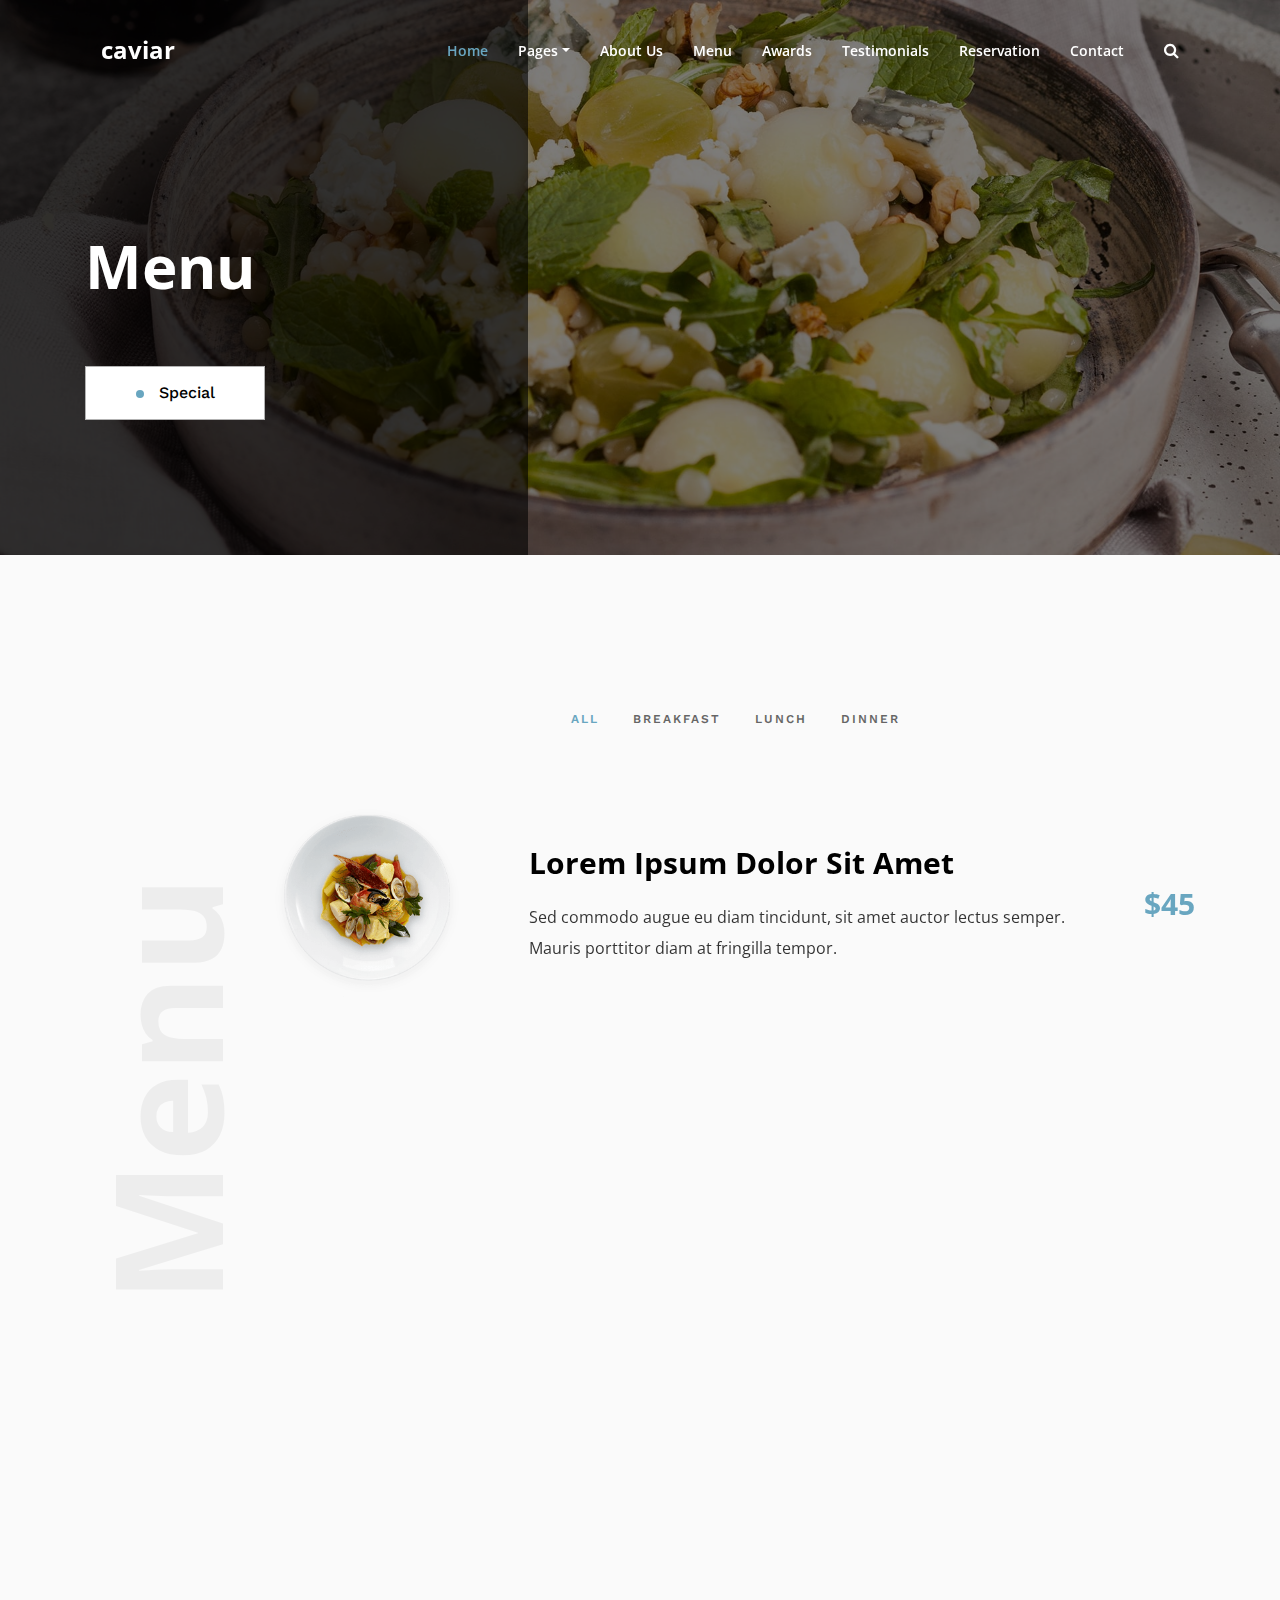
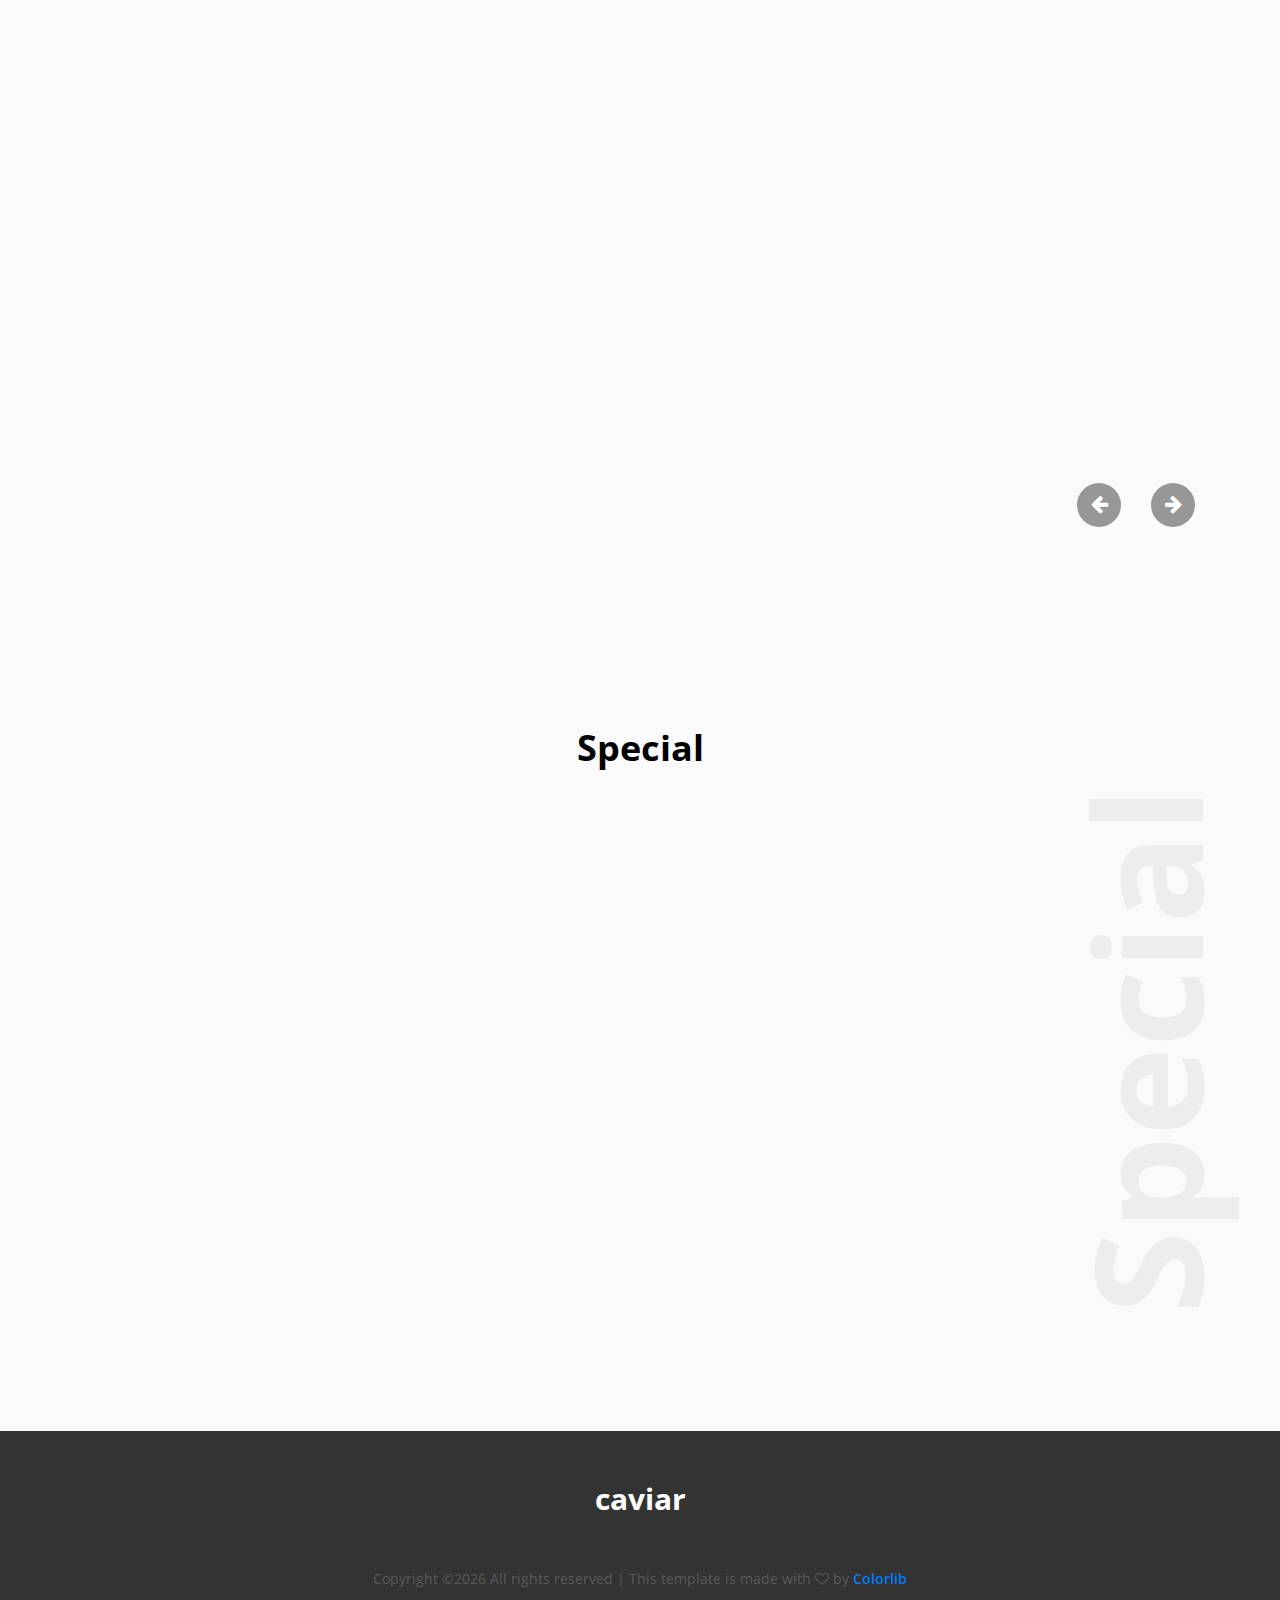
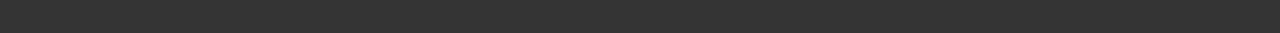
<file: menu.html>
<!DOCTYPE html>
<html lang="en">

<head>
    <meta charset="UTF-8">
    <meta name="description" content="">
    <meta http-equiv="X-UA-Compatible" content="IE=edge">
    <meta name="viewport" content="width=device-width, initial-scale=1, shrink-to-fit=no">
    <!-- The above 4 meta tags *must* come first in the head; any other head content must come *after* these tags -->

    <!-- Title -->
    <title>Caviar - Premium Restaurant Template | Menu</title>

    <!-- Favicon -->
    <link rel="icon" href="img/core-img/favicon.ico">

    <!-- Core Stylesheet -->
    <link href="style.css" rel="stylesheet">

    <!-- Responsive CSS -->
    <link href="css/responsive/responsive.css" rel="stylesheet">

</head>

<body>
    <!-- Preloader -->
    <div id="preloader">
        <div class="caviar-load"></div>
        <div class="preload-icons">
            <img class="preload-1" src="img/core-img/preload-1.png" alt="">
            <img class="preload-2" src="img/core-img/preload-2.png" alt="">
            <img class="preload-3" src="img/core-img/preload-3.png" alt="">
        </div>
    </div>

    <!-- ***** Search Form Area ***** -->
    <div class="caviar-search-form d-flex align-items-center">
        <div class="container">
            <div class="row">
                <div class="col-12">
                    <div class="search-close-btn" id="closeBtn">
                        <i class="pe-7s-close-circle" aria-hidden="true"></i>
                    </div>
                    <form action="#" method="get">
                        <input type="search" name="caviarSearch" id="search" placeholder="Search Your Favourite Dish ...">
                        <input type="submit" class="d-none" value="submit">
                    </form>
                </div>
            </div>
        </div>
    </div>

    <!-- ***** Header Area Start ***** -->
    <header class="header_area" id="header">
        <div class="container h-100">
            <div class="row h-100">
                <div class="col-12 h-100">
                    <nav class="h-100 navbar navbar-expand-lg align-items-center">
                        <a class="navbar-brand" href="index.html">caviar</a>
                        <button class="navbar-toggler" type="button" data-toggle="collapse" data-target="#caviarNav" aria-controls="caviarNav" aria-expanded="false" aria-label="Toggle navigation"><span class="fa fa-bars"></span></button>
                        <div class="collapse navbar-collapse" id="caviarNav">
                            <ul class="navbar-nav ml-auto" id="caviarMenu">
                                <li class="nav-item active">
                                    <a class="nav-link" href="#home">Home <span class="sr-only">(current)</span></a>
                                </li>
                                <li class="nav-item dropdown">
                                    <a class="nav-link dropdown-toggle" href="#" id="navbarDropdown" role="button" data-toggle="dropdown" aria-haspopup="true" aria-expanded="false">Pages</a>
                                    <div class="dropdown-menu" aria-labelledby="navbarDropdown">
                                        <a class="dropdown-item" href="index.html">Home</a>
                                        <a class="dropdown-item" href="menu.html">Menu</a>
                                        <a class="dropdown-item" href="regular-page.html">Regular Page</a>
                                        <a class="dropdown-item" href="contact.html">Contact</a>
                                    </div>
                                </li>
                                <li class="nav-item">
                                    <a class="nav-link" href="#about">About Us</a>
                                </li>
                                <li class="nav-item">
                                    <a class="nav-link" href="#menu">Menu</a>
                                </li>
                                <li class="nav-item">
                                    <a class="nav-link" href="#awards">Awards</a>
                                </li>
                                <li class="nav-item">
                                    <a class="nav-link" href="#testimonial">Testimonials</a>
                                </li>
                                <li class="nav-item">
                                    <a class="nav-link" href="#reservation">Reservation</a>
                                </li>
                                <li class="nav-item">
                                    <a class="nav-link" href="contact.html">Contact</a>
                                </li>
                            </ul>
                            <!-- Search Btn -->
                            <div class="caviar-search-btn">
                                <a id="search-btn" href="#"><i class="fa fa-search" aria-hidden="true"></i></a>
                            </div>
                        </div>
                    </nav>
                </div>
            </div>
        </div>
    </header>
    <!-- ***** Header Area End ***** -->

    <!-- ***** Breadcumb Area Start ***** -->
    <div class="breadcumb-area bg-img bg-overlay" style="background-image: url(img/bg-img/hero-2.jpg)">
        <div class="container h-100">
            <div class="row h-100 align-items-center">
                <div class="col-12">
                    <div class="breadcumb-content">
                        <h2>Menu</h2>
                        <a href="#menu" id="menubtn" class="btn caviar-btn"><span></span> Special</a>
                    </div>
                </div>
            </div>
        </div>
    </div>
    <!-- ***** Breadcumb Area End ***** -->

    <!-- ***** Menu Area Start ***** -->
    <div class="caviar-food-menu section-padding-150 clearfix">
        <div class="container">
            <div class="row">
                <div class="col-2">
                    <div class="food-menu-title">
                        <h2>Menu</h2>
                    </div>
                </div>

                <div class="col-10">
                    <div class="caviar-projects-menu">
                        <div class="text-center portfolio-menu">
                            <button class="active" data-filter="*">All</button>
                            <button data-filter=".breakfast">breakfast</button>
                            <button data-filter=".lunch">lunch</button>
                            <button data-filter=".dinner">dinner</button>
                        </div>
                    </div>

                    <div class="caviar-menu-slides owl-carousel clearfix">

                        <div class="caviar-portfolio clearfix">
                            <!-- Single Gallery Item -->
                            <div class="single_menu_item breakfast wow fadeInUp">
                                <div class="d-sm-flex align-items-center">
                                    <div class="dish-thumb">
                                        <img src="img/menu-img/dish-1.png" alt="">
                                    </div>
                                    <div class="dish-description">
                                        <h3>Lorem Ipsum Dolor Sit Amet</h3>
                                        <p>Sed commodo augue eu diam tincidunt, sit amet auctor lectus semper. Mauris porttitor diam at fringilla tempor.</p>
                                    </div>
                                    <div class="dish-value">
                                        <h3>$45</h3>
                                    </div>
                                </div>
                            </div>
                            <!-- Single Gallery Item -->
                            <div class="single_menu_item breakfast dinner wow fadeInUp">
                                <div class="d-sm-flex align-items-center">
                                    <div class="dish-thumb">
                                        <img src="img/menu-img/dish-2.png" alt="">
                                    </div>
                                    <div class="dish-description">
                                        <h3>Lorem Ipsum Dolor Sit Amet</h3>
                                        <p>Sed commodo augue eu diam tincidunt, sit amet auctor lectus semper. Mauris porttitor diam at fringilla tempor.</p>
                                    </div>
                                    <div class="dish-value">
                                        <h3>$45</h3>
                                    </div>
                                </div>
                            </div>
                            <!-- Single Gallery Item -->
                            <div class="single_menu_item lunch wow fadeInUp">
                                <div class="d-sm-flex align-items-center">
                                    <div class="dish-thumb">
                                        <img src="img/menu-img/dish-3.png" alt="">
                                    </div>
                                    <div class="dish-description">
                                        <h3>Lorem Ipsum Dolor Sit Amet</h3>
                                        <p>Sed commodo augue eu diam tincidunt, sit amet auctor lectus semper. Mauris porttitor diam at fringilla tempor.</p>
                                    </div>
                                    <div class="dish-value">
                                        <h3>$45</h3>
                                    </div>
                                </div>
                            </div>
                            <!-- Single Gallery Item -->
                            <div class="single_menu_item lunch wow fadeInUp">
                                <div class="d-sm-flex align-items-center">
                                    <div class="dish-thumb">
                                        <img src="img/menu-img/dish-1.png" alt="">
                                    </div>
                                    <div class="dish-description">
                                        <h3>Lorem Ipsum Dolor Sit Amet</h3>
                                        <p>Sed commodo augue eu diam tincidunt, sit amet auctor lectus semper. Mauris porttitor diam at fringilla tempor.</p>
                                    </div>
                                    <div class="dish-value">
                                        <h3>$45</h3>
                                    </div>
                                </div>
                            </div>
                            <!-- Single Gallery Item -->
                            <div class="single_menu_item dinner wow fadeInUp">
                                <div class="d-sm-flex align-items-center">
                                    <div class="dish-thumb">
                                        <img src="img/menu-img/dish-2.png" alt="">
                                    </div>
                                    <div class="dish-description">
                                        <h3>Lorem Ipsum Dolor Sit Amet</h3>
                                        <p>Sed commodo augue eu diam tincidunt, sit amet auctor lectus semper. Mauris porttitor diam at fringilla tempor.</p>
                                    </div>
                                    <div class="dish-value">
                                        <h3>$45</h3>
                                    </div>
                                </div>
                            </div>
                        </div>

                        <div class="caviar-portfolio clearfix">
                            <!-- Single Gallery Item -->
                            <div class="single_menu_item breakfast wow fadeInUp">
                                <div class="d-sm-flex align-items-center">
                                    <div class="dish-thumb">
                                        <img src="img/menu-img/dish-1.png" alt="">
                                    </div>
                                    <div class="dish-description">
                                        <h3>Lorem Ipsum Dolor Sit Amet</h3>
                                        <p>Sed commodo augue eu diam tincidunt, sit amet auctor lectus semper. Mauris porttitor diam at fringilla tempor.</p>
                                    </div>
                                    <div class="dish-value">
                                        <h3>$45</h3>
                                    </div>
                                </div>
                            </div>
                            <!-- Single Gallery Item -->
                            <div class="single_menu_item breakfast dinner wow fadeInUp">
                                <div class="d-sm-flex align-items-center">
                                    <div class="dish-thumb">
                                        <img src="img/menu-img/dish-2.png" alt="">
                                    </div>
                                    <div class="dish-description">
                                        <h3>Lorem Ipsum Dolor Sit Amet</h3>
                                        <p>Sed commodo augue eu diam tincidunt, sit amet auctor lectus semper. Mauris porttitor diam at fringilla tempor.</p>
                                    </div>
                                    <div class="dish-value">
                                        <h3>$45</h3>
                                    </div>
                                </div>
                            </div>
                            <!-- Single Gallery Item -->
                            <div class="single_menu_item lunch wow fadeInUp">
                                <div class="d-sm-flex align-items-center">
                                    <div class="dish-thumb">
                                        <img src="img/menu-img/dish-3.png" alt="">
                                    </div>
                                    <div class="dish-description">
                                        <h3>Lorem Ipsum Dolor Sit Amet</h3>
                                        <p>Sed commodo augue eu diam tincidunt, sit amet auctor lectus semper. Mauris porttitor diam at fringilla tempor.</p>
                                    </div>
                                    <div class="dish-value">
                                        <h3>$45</h3>
                                    </div>
                                </div>
                            </div>
                            <!-- Single Gallery Item -->
                            <div class="single_menu_item lunch wow fadeInUp">
                                <div class="d-sm-flex align-items-center">
                                    <div class="dish-thumb">
                                        <img src="img/menu-img/dish-1.png" alt="">
                                    </div>
                                    <div class="dish-description">
                                        <h3>Lorem Ipsum Dolor Sit Amet</h3>
                                        <p>Sed commodo augue eu diam tincidunt, sit amet auctor lectus semper. Mauris porttitor diam at fringilla tempor.</p>
                                    </div>
                                    <div class="dish-value">
                                        <h3>$45</h3>
                                    </div>
                                </div>
                            </div>
                            <!-- Single Gallery Item -->
                            <div class="single_menu_item dinner wow fadeInUp">
                                <div class="d-sm-flex align-items-center">
                                    <div class="dish-thumb">
                                        <img src="img/menu-img/dish-2.png" alt="">
                                    </div>
                                    <div class="dish-description">
                                        <h3>Lorem Ipsum Dolor Sit Amet</h3>
                                        <p>Sed commodo augue eu diam tincidunt, sit amet auctor lectus semper. Mauris porttitor diam at fringilla tempor.</p>
                                    </div>
                                    <div class="dish-value">
                                        <h3>$45</h3>
                                    </div>
                                </div>
                            </div>
                        </div>

                        <div class="caviar-portfolio clearfix">
                            <!-- Single Gallery Item -->
                            <div class="single_menu_item breakfast wow fadeInUp">
                                <div class="d-sm-flex align-items-center">
                                    <div class="dish-thumb">
                                        <img src="img/menu-img/dish-1.png" alt="">
                                    </div>
                                    <div class="dish-description">
                                        <h3>Lorem Ipsum Dolor Sit Amet</h3>
                                        <p>Sed commodo augue eu diam tincidunt, sit amet auctor lectus semper. Mauris porttitor diam at fringilla tempor.</p>
                                    </div>
                                    <div class="dish-value">
                                        <h3>$45</h3>
                                    </div>
                                </div>
                            </div>
                            <!-- Single Gallery Item -->
                            <div class="single_menu_item breakfast dinner wow fadeInUp">
                                <div class="d-sm-flex align-items-center">
                                    <div class="dish-thumb">
                                        <img src="img/menu-img/dish-2.png" alt="">
                                    </div>
                                    <div class="dish-description">
                                        <h3>Lorem Ipsum Dolor Sit Amet</h3>
                                        <p>Sed commodo augue eu diam tincidunt, sit amet auctor lectus semper. Mauris porttitor diam at fringilla tempor.</p>
                                    </div>
                                    <div class="dish-value">
                                        <h3>$45</h3>
                                    </div>
                                </div>
                            </div>
                            <!-- Single Gallery Item -->
                            <div class="single_menu_item lunch wow fadeInUp">
                                <div class="d-sm-flex align-items-center">
                                    <div class="dish-thumb">
                                        <img src="img/menu-img/dish-3.png" alt="">
                                    </div>
                                    <div class="dish-description">
                                        <h3>Lorem Ipsum Dolor Sit Amet</h3>
                                        <p>Sed commodo augue eu diam tincidunt, sit amet auctor lectus semper. Mauris porttitor diam at fringilla tempor.</p>
                                    </div>
                                    <div class="dish-value">
                                        <h3>$45</h3>
                                    </div>
                                </div>
                            </div>
                            <!-- Single Gallery Item -->
                            <div class="single_menu_item lunch wow fadeInUp">
                                <div class="d-sm-flex align-items-center">
                                    <div class="dish-thumb">
                                        <img src="img/menu-img/dish-1.png" alt="">
                                    </div>
                                    <div class="dish-description">
                                        <h3>Lorem Ipsum Dolor Sit Amet</h3>
                                        <p>Sed commodo augue eu diam tincidunt, sit amet auctor lectus semper. Mauris porttitor diam at fringilla tempor.</p>
                                    </div>
                                    <div class="dish-value">
                                        <h3>$45</h3>
                                    </div>
                                </div>
                            </div>
                            <!-- Single Gallery Item -->
                            <div class="single_menu_item dinner wow fadeInUp">
                                <div class="d-sm-flex align-items-center">
                                    <div class="dish-thumb">
                                        <img src="img/menu-img/dish-2.png" alt="">
                                    </div>
                                    <div class="dish-description">
                                        <h3>Lorem Ipsum Dolor Sit Amet</h3>
                                        <p>Sed commodo augue eu diam tincidunt, sit amet auctor lectus semper. Mauris porttitor diam at fringilla tempor.</p>
                                    </div>
                                    <div class="dish-value">
                                        <h3>$45</h3>
                                    </div>
                                </div>
                            </div>
                        </div>
                    </div>

                </div>
            </div>
        </div>
    </div>
    <!-- ***** Menu Area End ***** -->

    <!-- ***** Special Menu Area Start ***** -->
    <section class="caviar-dish-menu clearfix" id="menu">
        <div class="container">
            <div class="row">
                <div class="col-12 menu-heading">
                    <div class="section-heading text-center">
                        <h2>Special</h2>
                    </div>
                </div>
            </div>
            <div class="row">
                <div class="col-12 col-sm-6 col-md-4">
                    <div class="caviar-single-dish wow fadeInUp" data-wow-delay="0.5s">
                        <img src="img/menu-img/dish-1.png" alt="">
                        <div class="dish-info">
                            <h6 class="dish-name">Lorem Ipsum Dolor Sit Amet</h6>
                            <p class="dish-price">$45</p>
                        </div>
                    </div>
                </div>
                <div class="col-12 col-sm-6 col-md-4">
                    <div class="caviar-single-dish wow fadeInUp" data-wow-delay="1s">
                        <img src="img/menu-img/dish-2.png" alt="">
                        <div class="dish-info">
                            <h6 class="dish-name">Lorem Ipsum</h6>
                            <p class="dish-price">$45</p>
                        </div>
                    </div>
                </div>
                <div class="col-12 col-sm-6 col-md-4">
                    <div class="caviar-single-dish wow fadeInUp" data-wow-delay="1.5s">
                        <img src="img/menu-img/dish-3.png" alt="">
                        <div class="dish-info">
                            <h6 class="dish-name">Lorem Ipsum Dolor Sit Amet</h6>
                            <p class="dish-price">$45</p>
                        </div>
                    </div>
                </div>
            </div>
        </div>
    </section>
    <!-- ***** Special Menu Area End ***** -->

    <!-- ***** Footer Area Start ***** -->
    <footer class="caviar-footer-area">
        <div class="container">
            <div class="row">
                <div class="col-12">
                    <div class="footer-text">
                        <a href="#" class="navbar-brand">caviar</a>
                        <!-- Link back to Colorlib can't be removed. Template is licensed under CC BY 3.0. -->
                        <p>Copyright &copy;<script>document.write(new Date().getFullYear());</script> All rights reserved | This template is made with <i class="fa fa-heart-o" aria-hidden="true"></i> by <a href="https://colorlib.com" target="_blank">Colorlib</a></p>
                        <!-- Link back to Colorlib can't be removed. Template is licensed under CC BY 3.0. -->
                    </div>
                </div>
            </div>
        </div>
    </footer>
    <!-- ***** Footer Area Start ***** -->

    <!-- jQuery-2.2.4 js -->
    <script src="js/jquery/jquery-2.2.4.min.js"></script>
    <!-- Popper js -->
    <script src="js/bootstrap/popper.min.js"></script>
    <!-- Bootstrap js -->
    <script src="js/bootstrap/bootstrap.min.js"></script>
    <!-- All Plugins js -->
    <script src="js/others/plugins.js"></script>
    <!-- Active js -->
    <script src="js/active.js"></script>
</body>
</file>
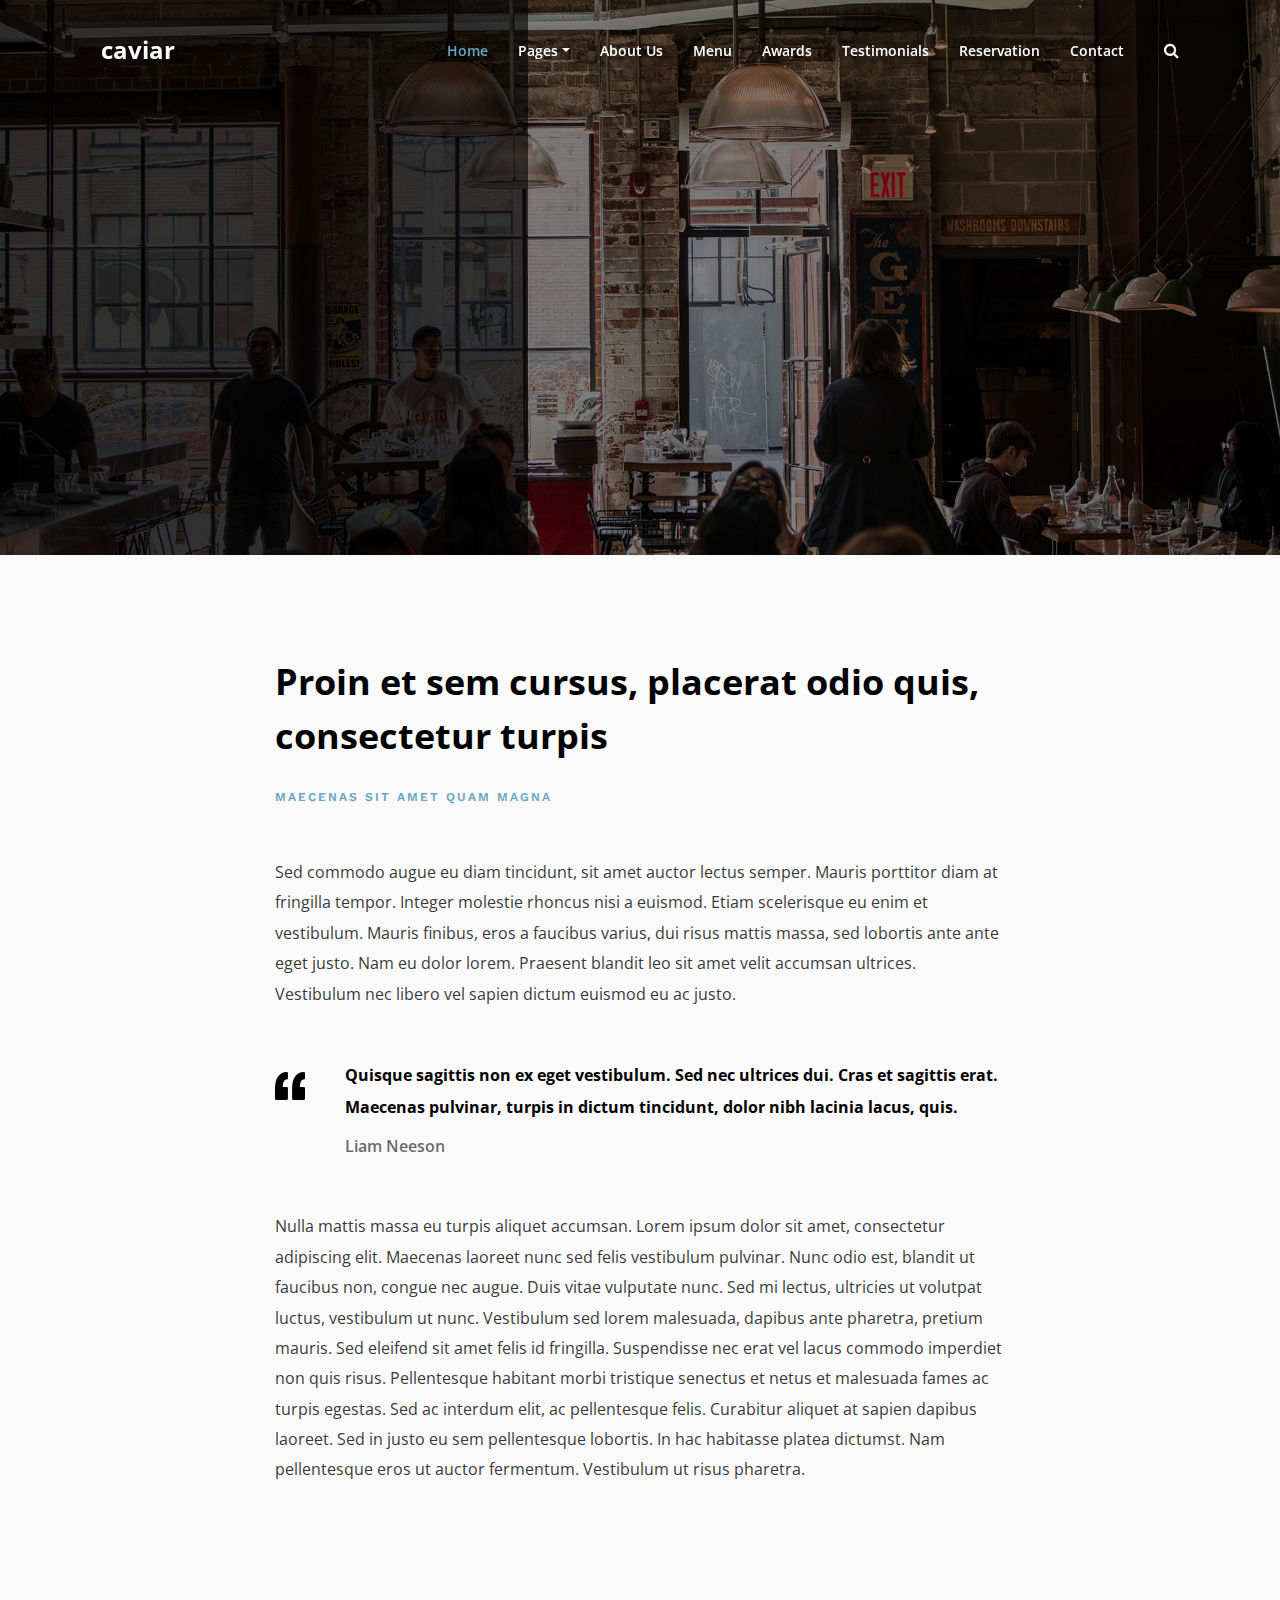
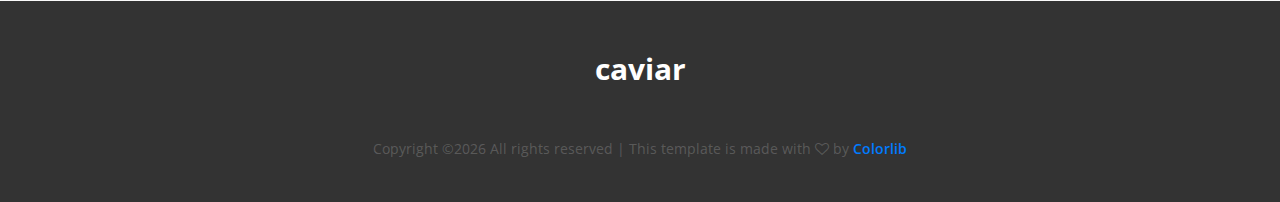
<file: regular-page.html>
<!DOCTYPE html>
<html lang="en">

<head>
    <meta charset="UTF-8">
    <meta name="description" content="">
    <meta http-equiv="X-UA-Compatible" content="IE=edge">
    <meta name="viewport" content="width=device-width, initial-scale=1, shrink-to-fit=no">
    <!-- The above 4 meta tags *must* come first in the head; any other head content must come *after* these tags -->

    <!-- Title -->
    <title>Caviar - Premium Restaurant Template</title>

    <!-- Favicon -->
    <link rel="icon" href="img/core-img/favicon.ico">

    <!-- Core Stylesheet -->
    <link href="style.css" rel="stylesheet">

    <!-- Responsive CSS -->
    <link href="css/responsive/responsive.css" rel="stylesheet">

</head>

<body>
    <!-- Preloader -->
    <div id="preloader">
        <div class="caviar-load"></div>
        <div class="preload-icons">
            <img class="preload-1" src="img/core-img/preload-1.png" alt="">
            <img class="preload-2" src="img/core-img/preload-2.png" alt="">
            <img class="preload-3" src="img/core-img/preload-3.png" alt="">
        </div>
    </div>

    <!-- ***** Search Form Area ***** -->
    <div class="caviar-search-form d-flex align-items-center">
        <div class="container">
            <div class="row">
                <div class="col-12">
                    <div class="search-close-btn" id="closeBtn">
                        <i class="pe-7s-close-circle" aria-hidden="true"></i>
                    </div>
                    <form action="#" method="get">
                        <input type="search" name="caviarSearch" id="search" placeholder="Search Your Favourite Dish ...">
                        <input type="submit" class="d-none" value="submit">
                    </form>
                </div>
            </div>
        </div>
    </div>

    <!-- ***** Header Area Start ***** -->
    <header class="header_area" id="header">
        <div class="container h-100">
            <div class="row h-100">
                <div class="col-12 h-100">
                    <nav class="h-100 navbar navbar-expand-lg align-items-center">
                        <a class="navbar-brand" href="index.html">caviar</a>
                        <button class="navbar-toggler" type="button" data-toggle="collapse" data-target="#caviarNav" aria-controls="caviarNav" aria-expanded="false" aria-label="Toggle navigation"><span class="fa fa-bars"></span></button>
                        <div class="collapse navbar-collapse" id="caviarNav">
                            <ul class="navbar-nav ml-auto" id="caviarMenu">
                                <li class="nav-item active">
                                    <a class="nav-link" href="#home">Home <span class="sr-only">(current)</span></a>
                                </li>
                                <li class="nav-item dropdown">
                                    <a class="nav-link dropdown-toggle" href="#" id="navbarDropdown" role="button" data-toggle="dropdown" aria-haspopup="true" aria-expanded="false">Pages</a>
                                    <div class="dropdown-menu" aria-labelledby="navbarDropdown">
                                        <a class="dropdown-item" href="index.html">Home</a>
                                        <a class="dropdown-item" href="menu.html">Menu</a>
                                        <a class="dropdown-item" href="regular-page.html">Regular Page</a>
                                        <a class="dropdown-item" href="contact.html">Contact</a>
                                    </div>
                                </li>
                                <li class="nav-item">
                                    <a class="nav-link" href="#about">About Us</a>
                                </li>
                                <li class="nav-item">
                                    <a class="nav-link" href="#menu">Menu</a>
                                </li>
                                <li class="nav-item">
                                    <a class="nav-link" href="#awards">Awards</a>
                                </li>
                                <li class="nav-item">
                                    <a class="nav-link" href="#testimonial">Testimonials</a>
                                </li>
                                <li class="nav-item">
                                    <a class="nav-link" href="#reservation">Reservation</a>
                                </li>
                                <li class="nav-item">
                                    <a class="nav-link" href="contact.html">Contact</a>
                                </li>
                            </ul>
                            <!-- Search Btn -->
                            <div class="caviar-search-btn">
                                <a id="search-btn" href="#"><i class="fa fa-search" aria-hidden="true"></i></a>
                            </div>
                        </div>
                    </nav>
                </div>
            </div>
        </div>
    </header>
    <!-- ***** Header Area End ***** -->

    <!-- ***** Breadcumb Area Start ***** -->
    <div class="breadcumb-area bg-img bg-overlay" style="background-image: url(img/bg-img/hero-5.jpg)">
        <div class="container h-100">
            <div class="row h-100 align-items-center">
                <div class="col-12">
                    <div class="breadcumb-content"></div>
                </div>
            </div>
        </div>
    </div>
    <!-- ***** Breadcumb Area End ***** -->

    <!-- ***** Regular Page Area Start ***** -->
    <section class="caviar-regular-page section-padding-100">
        <div class="container">
            <div class="row justify-content-center">
                <div class="col-12 col-md-8">
                    <div class="regular-page-content">
                        <div class="post-title">
                            <h2>Proin et sem cursus, placerat odio quis, consectetur turpis</h2>
                            <a href="#">Maecenas sit amet quam magna</a>
                        </div>
                        <div class="post-content">
                            <p>Sed commodo augue eu diam tincidunt, sit amet auctor lectus semper. Mauris porttitor diam at fringilla tempor. Integer molestie rhoncus nisi a euismod. Etiam scelerisque eu enim et vestibulum. Mauris finibus, eros a faucibus varius, dui risus mattis massa, sed lobortis ante ante eget justo. Nam eu dolor lorem. Praesent blandit leo sit amet velit accumsan ultrices. Vestibulum nec libero vel sapien dictum euismod eu ac justo.</p>
                            <blockquote>
                                <img src="img/icons/quotation-mark.svg" alt="">
                                <div class="blockquote-content">
                                    <h6>Quisque sagittis non ex eget vestibulum. Sed nec ultrices dui. Cras et sagittis erat. Maecenas pulvinar, turpis in dictum tincidunt, dolor nibh lacinia lacus, quis.</h6>
                                    <p>Liam Neeson</p>
                                </div>
                            </blockquote>
                            <p>Nulla mattis massa eu turpis aliquet accumsan. Lorem ipsum dolor sit amet, consectetur adipiscing elit. Maecenas laoreet nunc sed felis vestibulum pulvinar. Nunc odio est, blandit ut faucibus non, congue nec augue. Duis vitae vulputate nunc. Sed mi lectus, ultricies ut volutpat luctus, vestibulum ut nunc. Vestibulum sed lorem malesuada, dapibus ante pharetra, pretium mauris. Sed eleifend sit amet felis id fringilla. Suspendisse nec erat vel lacus commodo imperdiet non quis risus. Pellentesque habitant morbi tristique senectus et netus et malesuada fames ac turpis egestas. Sed ac interdum elit, ac pellentesque felis. Curabitur aliquet at sapien dapibus laoreet. Sed in justo eu sem pellentesque lobortis. In hac habitasse platea dictumst. Nam pellentesque eros ut auctor fermentum. Vestibulum ut risus pharetra.</p>
                        </div>
                    </div>
                </div>
            </div>
        </div>
    </section>
    <!-- ***** Regular Page Area End ***** -->

    <!-- ***** Footer Area Start ***** -->
    <footer class="caviar-footer-area">
        <div class="container">
            <div class="row">
                <div class="col-12">
                    <div class="footer-text">
                        <a href="#" class="navbar-brand">caviar</a>
                        <!-- Link back to Colorlib can't be removed. Template is licensed under CC BY 3.0. -->
                        <p>Copyright &copy;<script>document.write(new Date().getFullYear());</script> All rights reserved | This template is made with <i class="fa fa-heart-o" aria-hidden="true"></i> by <a href="https://colorlib.com" target="_blank">Colorlib</a></p>
                        <!-- Link back to Colorlib can't be removed. Template is licensed under CC BY 3.0. -->
                    </div>
                </div>
            </div>
        </div>
    </footer>
    <!-- ***** Footer Area End ***** -->

    <!-- jQuery-2.2.4 js -->
    <script src="js/jquery/jquery-2.2.4.min.js"></script>
    <!-- Popper js -->
    <script src="js/bootstrap/popper.min.js"></script>
    <!-- Bootstrap js -->
    <script src="js/bootstrap/bootstrap.min.js"></script>
    <!-- All Plugins js -->
    <script src="js/others/plugins.js"></script>
    <!-- Active js -->
    <script src="js/active.js"></script>
</body>
</file>
<file: style.css>
/* ----------------------------------------------
:: Template Name: Caviar - Premium Restaurant Template
:: Template Author: Colorlib
:: Template Author URI: https://colorlib.com
:: Version: v1.0
:: Last Updated: 12-13-2017
---------------------------------------------- */

/* Fonts */

@import url('https://fonts.googleapis.com/css?family=Open+Sans:300,400,600,700|Work+Sans:400,500,600,700');

/* Import CSS */

@import 'css/bootstrap/bootstrap.min.css';
@import 'css/others/animate.css';
@import 'css/others/magnific-popup.css';
@import 'css/others/owl.carousel.min.css';
@import 'css/others/font-awesome.min.css';
@import 'css/others/pe-icon-7-stroke.css';

/* Base CSS */

* {
    margin: 0;
    padding: 0;
}

body {
    font-family: 'Open Sans', sans-serif;
    background-color: #fafafa;
}

h1,
h2,
h3,
h4,
h5,
h6 {
    font-family: 'Open Sans', sans-serif;
    font-weight: 700;
    color: #000;
    line-height: 1.3;
}

p {
    color: rgba(0, 0, 0, 0.8);
    font-size: 16px;
    line-height: 1.9;
    font-weight: 400;
}

.section-padding-150 {
    padding-top: 150px;
    padding-bottom: 150px;
}

.section-padding-150-0 {
    padding-top: 150px;
    padding-bottom: 0;
}

.section-padding-0-150 {
    padding-top: 0;
    padding-bottom: 150px;
}

.section-padding-120-0 {
    padding-top: 120px;
    padding-bottom: 0;
}

.section-padding-0-120 {
    padding-top: 0;
    padding-bottom: 120px;
}

.section-padding-100 {
    padding-top: 100px;
    padding-bottom: 100px;
}

.section-padding-100-0 {
    padding-top: 100px;
    padding-bottom: 0;
}

.section-padding-0-100 {
    padding-top: 0;
    padding-bottom: 100px;
}

img {
    max-width: 100%;
    height: auto;
}

.mt-15 {
    margin-top: 15px;
}

.mt-30 {
    margin-top: 30px;
}

.mt-40 {
    margin-top: 40px;
}

.mt-50 {
    margin-top: 50px;
}

.mt-100 {
    margin-top: 100px;
}

.mt-150 {
    margin-top: 150px;
}

.mr-15 {
    margin-right: 15px;
}

.mr-30 {
    margin-right: 30px;
}

.mr-50 {
    margin-right: 50px;
}

.mr-100 {
    margin-right: 100px;
}

.mb-15 {
    margin-bottom: 15px;
}

.mb-30 {
    margin-bottom: 30px;
}

.mb-50 {
    margin-bottom: 50px;
}

.mb-100 {
    margin-bottom: 100px;
}

.ml-15 {
    margin-left: 15px;
}

.ml-30 {
    margin-left: 30px;
}

.ml-50 {
    margin-left: 50px;
}

.ml-100 {
    margin-left: 100px;
}

ul,
ol {
    margin: 0;
    padding: 0;
}

.pt-200 {
    padding-top: 200px;
}

#scrollUp {
    bottom: 30px;
    font-size: 18px;
    right: 30px;
    width: 40px;
    background-color: #69a6c0;
    color: #fff;
    text-align: center;
    height: 40px;
    line-height: 44px;
    border-radius: 3px;
    font-size: 36px;
}

a,
a:hover,
a:focus,
a:active {
    text-decoration: none;
    -webkit-transition-duration: 500ms;
    transition-duration: 500ms;
    font-weight: 600;
    outline: none;
}

li {
    list-style: none;
}

.caviar-table {
    display: table;
    height: 100%;
    left: 0;
    position: relative;
    top: 0;
    width: 100%;
    z-index: 2;
}

.caviar-table-cell {
    display: table-cell;
    vertical-align: middle;
}

.section-heading {
    position: relative;
    z-index: 1;
    margin-bottom: 70px;
}

.section-heading h2 {
    font-size: 36px;
    font-weight: 700;
    line-height: 1;
    margin-bottom: 0;
}

#preloader {
    overflow: hidden;
    background-color: #fff;
    height: 100%;
    left: 0;
    position: fixed;
    top: 0;
    width: 100%;
    z-index: 99999;
}

#preloader .preload-icons {
    position: absolute;
    top: 50%;
    left: 50%;
    width: 50px;
    height: 50px;
    z-index: 8;
    background-color: transparent;
    margin-top: -25px;
    margin-left: -25px;
    text-align: center;
    line-height: 50px;
}

.preload-icons > img {
    position: absolute;
    top: 50%;
    margin-top: -25px;
    left: 50%;
    margin-left: -25px;
}

.caviar-load {
    -webkit-animation: 6000ms linear 0s normal none infinite running caviar-load;
    animation: 6000ms linear 0s normal none infinite running caviar-load;
    background: transparent none repeat scroll 0 0;
    border-color: #ebebeb #ebebeb #69a6c0;
    border-radius: 50%;
    border-style: solid;
    border-width: 2px;
    height: 70px;
    position: relative;
    width: 70px;
    z-index: 9;
    top: 50%;
    left: 50%;
    margin-top: -35px;
    margin-left: -35px;
}

@-webkit-keyframes caviar-load {
    0% {
        -webkit-transform: rotate(0deg);
        transform: rotate(0deg);
    }
    100% {
        -webkit-transform: rotate(360deg);
        transform: rotate(360deg);
    }
}

@keyframes caviar-load {
    0% {
        -webkit-transform: rotate(0deg);
        transform: rotate(0deg);
    }
    100% {
        -webkit-transform: rotate(360deg);
        transform: rotate(360deg);
    }
}

#preloader .preload-icons .preload-1 {
    -webkit-animation: 6000ms linear 0s normal none infinite running load-1;
    animation: 6000ms linear 0s normal none infinite running load-1;
}

@-webkit-keyframes load-1 {
    0% {
        opacity: 1;
        -ms-filter: "progid:DXImageTransform.Microsoft.Alpha(Opacity=100)";
    }
    30% {
        opacity: 1;
        -ms-filter: "progid:DXImageTransform.Microsoft.Alpha(Opacity=100)"
    }
    33.333% {
        opacity: 0;
        -ms-filter: "progid:DXImageTransform.Microsoft.Alpha(Opacity=0)"
    }
    100% {
        opacity: 0;
        -ms-filter: "progid:DXImageTransform.Microsoft.Alpha(Opacity=0)"
    }
}

@keyframes load-1 {
    0% {
        opacity: 1;
        -ms-filter: "progid:DXImageTransform.Microsoft.Alpha(Opacity=100)";
    }
    30% {
        opacity: 1;
        -ms-filter: "progid:DXImageTransform.Microsoft.Alpha(Opacity=100)"
    }
    33.333% {
        opacity: 0;
        -ms-filter: "progid:DXImageTransform.Microsoft.Alpha(Opacity=0)"
    }
    100% {
        opacity: 0;
        -ms-filter: "progid:DXImageTransform.Microsoft.Alpha(Opacity=0)"
    }
}

#preloader .preload-icons .preload-2 {
    -webkit-animation: 6000ms linear 0s normal none infinite running load-2;
    animation: 6000ms linear 0s normal none infinite running load-2;
}

@-webkit-keyframes load-2 {
    0% {
        opacity: 0;
        -ms-filter: "progid:DXImageTransform.Microsoft.Alpha(Opacity=0)";
    }
    27% {
        opacity: 0;
        -ms-filter: "progid:DXImageTransform.Microsoft.Alpha(Opacity=0)"
    }
    33.333% {
        opacity: 1;
        -ms-filter: "progid:DXImageTransform.Microsoft.Alpha(Opacity=100)"
    }
    60% {
        opacity: 1;
        -ms-filter: "progid:DXImageTransform.Microsoft.Alpha(Opacity=100)"
    }
    66.666% {
        opacity: 0;
        -ms-filter: "progid:DXImageTransform.Microsoft.Alpha(Opacity=0)"
    }
    100% {
        opacity: 0;
        -ms-filter: "progid:DXImageTransform.Microsoft.Alpha(Opacity=0)"
    }
}

@keyframes load-2 {
    0% {
        opacity: 0;
        -ms-filter: "progid:DXImageTransform.Microsoft.Alpha(Opacity=0)";
    }
    27% {
        opacity: 0;
        -ms-filter: "progid:DXImageTransform.Microsoft.Alpha(Opacity=0)"
    }
    33.333% {
        opacity: 1;
        -ms-filter: "progid:DXImageTransform.Microsoft.Alpha(Opacity=100)"
    }
    60% {
        opacity: 1;
        -ms-filter: "progid:DXImageTransform.Microsoft.Alpha(Opacity=100)"
    }
    66.666% {
        opacity: 0;
        -ms-filter: "progid:DXImageTransform.Microsoft.Alpha(Opacity=0)"
    }
    100% {
        opacity: 0;
        -ms-filter: "progid:DXImageTransform.Microsoft.Alpha(Opacity=0)"
    }
}

#preloader .preload-icons .preload-3 {
    -webkit-animation: 6000ms linear 0s normal none infinite running load-3;
    animation: 6000ms linear 0s normal none infinite running load-3;
}

@-webkit-keyframes load-3 {
    0% {
        opacity: 0;
        -ms-filter: "progid:DXImageTransform.Microsoft.Alpha(Opacity=0)";
    }
    60% {
        opacity: 0;
        -ms-filter: "progid:DXImageTransform.Microsoft.Alpha(Opacity=0)"
    }
    66.666% {
        opacity: 1;
        -ms-filter: "progid:DXImageTransform.Microsoft.Alpha(Opacity=100)"
    }
    94% {
        opacity: 1;
        -ms-filter: "progid:DXImageTransform.Microsoft.Alpha(Opacity=100)"
    }
    100% {
        opacity: 0;
        -ms-filter: "progid:DXImageTransform.Microsoft.Alpha(Opacity=0)"
    }
}

@keyframes load-3 {
    0% {
        opacity: 0;
        -ms-filter: "progid:DXImageTransform.Microsoft.Alpha(Opacity=0)";
    }
    60% {
        opacity: 0;
        -ms-filter: "progid:DXImageTransform.Microsoft.Alpha(Opacity=0)"
    }
    66.666% {
        opacity: 1;
        -ms-filter: "progid:DXImageTransform.Microsoft.Alpha(Opacity=100)"
    }
    94% {
        opacity: 1;
        -ms-filter: "progid:DXImageTransform.Microsoft.Alpha(Opacity=100)"
    }
    100% {
        opacity: 0;
        -ms-filter: "progid:DXImageTransform.Microsoft.Alpha(Opacity=0)"
    }
}

.bg-img {
    background-position: center center;
    background-size: cover;
}

.bg-overlay {
    position: relative;
    z-index: 1;
}

.bg-overlay:after {
    content: '';
    position: absolute;
    width: 100%;
    height: 100%;
    top: 0;
    left: 0;
    background-color: rgba(0, 0, 0, 0.5);
    z-index: -1;
}

.bg-gray {
    background-color: #f9f9f9;
}

.caviar-btn {
    font-family: 'Work Sans', sans-serif;
    min-width: 180px;
    height: 54px;
    border: 1px solid #b2b2b2;
    font-weight: 500;
    background-color: #fff;
    border-radius: 0;
    padding: 0 30px;
    line-height: 52px;
    color: #000;
}

.caviar-btn:hover,
.caviar-btn:focus {
    color: #69a6c0;
    font-weight: 500;
}

.caviar-btn > span {
    width: 8px;
    height: 8px;
    background-color: #69a6c0;
    display: inline-block;
    border-radius: 50%;
    margin-right: 10px;
}

/* Search Area CSS */

.caviar-search-form {
    width: 100%;
    position: fixed;
    z-index: 99999;
    height: 100px;
    background-color: #000;
    top: -200px;
    left: 0;
    -webkit-transition-duration: 500ms;
    transition-duration: 500ms;
    overflow-x: hidden;
}

.search-form-on .caviar-search-form {
    top: 0;
}

.sticky .caviar-search-form {
    height: 70px;
}

.caviar-search-form form {
    position: relative;
    z-index: 1;
}

.caviar-search-form form input {
    width: 100%;
    border: 1px solid rgba(255, 255, 255, 0.15);
    background-color: transparent;
    height: 50px;
    border-radius: 5px;
    color: #fff;
    padding: 0 20px;
    font-size: 14px;
}

#closeBtn {
    width: 30px;
    height: 30px;
    position: absolute;
    z-index: 9;
    background-color: transparent;
    margin-top: -15px;
    top: 50%;
    border-radius: 50%;
    right: 30px;
    color: #fff;
    cursor: pointer;
    text-align: center;
    opacity: 0.5;
    -ms-filter: "progid:DXImageTransform.Microsoft.Alpha(Opacity=50)";
    -webkit-transition-duration: 500ms;
    transition-duration: 500ms;
}

#closeBtn:hover {
    opacity: 1;
    -ms-filter: "progid:DXImageTransform.Microsoft.Alpha(Opacity=100)";
}

#closeBtn > i {
    line-height: 30px;
    font-size: 28px;
}

/* Header & Menu Area CSS */

.header_area {
    position: fixed;
    width: 100%;
    z-index: 9999;
    height: 100px;
    top: 0;
    left: 0;
    z-index: 99;
    -webkit-transition-duration: 700ms;
    transition-duration: 700ms;
}

.sticky .header_area {
    background-color: rgba(0, 0, 0, 0.85);
    height: 70px;
    z-index: 9999;
}

.navbar-brand {
    color: #fff;
    font-size: 24px;
    font-weight: 700;
    margin-right: 0;
}

.navbar-brand:hover,
.navbar-brand:focus {
    color: #fff;
    font-weight: 700;
}

.navbar-expand-lg .navbar-nav .nav-link {
    padding-right: 15px;
    padding-left: 15px;
    color: #fff;
    font-size: 14px;
}

.navbar-nav .nav-link:hover,
.navbar-nav .nav-item.active .nav-link {
    color: #69a6c0;
}

.caviar-search-btn > a {
    color: #fff;
    display: inline-block;
    margin-left: 25px;
}

.dropdown-menu {
    border: none;
}

.dropdown-item {
    font-weight: 600;
    font-size: 14px;
}

.dropdown-item:hover {
    background-color: #69a6c0;
    color: #fff;
}

/* Hero Area CSS */

.caviar-hero-area {
    width: 100%;
    position: relative;
    z-index: 1;
    background-position: center center;
    background-size: cover;
    overflow-x: hidden;
}

.single-hero-slides {
    position: relative;
    z-index: 1;
    height: 770px;
    width: 100%;
}

.single-hero-slides:after {
    position: absolute;
    width: calc(50% - 112px);
    background-color: rgba(0, 0, 0, 0.6);
    height: 100%;
    top: 0;
    left: 0;
    content: '';
    z-index: -1;
}

.single-hero-slides:before {
    width: 100%;
    height: 100%;
    position: absolute;
    z-index: -1;
    content: '';
    background-color: rgba(0, 0, 0, 0.3);
    top: 0;
    left: 0;
}

.hero-content h2 {
    font-size: 52px;
    color: #fff;
    margin-bottom: 20px;
}

.hero-content p {
    color: #fff;
    margin-bottom: 70px;
}

.hero-slides-nav {
    width: 375px;
    height: 210px;
    background-color: #ddd;
    position: absolute;
    bottom: 0;
    right: 0;
    z-index: 9;
}

.hero-slides-nav:after {
    position: absolute;
    width: 100%;
    background-color: rgba(0, 0, 0, 0.3);
    height: 100%;
    top: 0;
    left: 0;
    content: '';
    z-index: -1;
}

.caviar-hero-area .owl-next {
    width: 44px;
    height: 44px;
    background-color: #fff;
    position: absolute;
    bottom: 188px;
    border-radius: 50%;
    right: 353px;
    z-index: 10;
    text-align: center;
    line-height: 42px;
    font-size: 22px;
    color: rgba(51, 51, 51, 0.8);
    -webkit-transition-duration: 500ms;
    transition-duration: 500ms;
}

.caviar-hero-area .owl-next:hover {
    background-color: #69a6c0;
    color: #fff;
}

.welcome-social-info {
    font-size: 16px;
    width: auto;
    height: auto;
    position: absolute;
    top: 50%;
    right: 50px;
    z-index: 99;
    display: -webkit-box;
    display: -ms-flexbox;
    display: flex;
    -webkit-box-orient: vertical;
    -webkit-box-direction: normal;
    -ms-flex-direction: column;
    flex-direction: column;
    -webkit-transform: translateY(-50%);
    transform: translateY(-50%)
}

.welcome-social-info > a {
    margin-bottom: 30px;
    color: #fff;
}

.welcome-social-info > a:last-child {
    margin-bottom: 0;
}

/* About Us Area CSS */

.caviar-about-us-area {
    overflow-x: hidden;
}

.about-us-thumbnail {
    box-shadow: 3px 5px 45px rgba(0, 0, 0, 0.15);
    position: relative;
    z-index: 1;
}

.about-us-thumbnail > img {
    width: 100%;
}

.about-us-content span {
    font-size: 12px;
    text-transform: uppercase;
    letter-spacing: 2px;
    color: #69a6c0;
    font-family: 'Work Sans', sans-serif;
    font-weight: 600;
    margin-bottom: 30px;
    display: block;
}

.about-us-content > p {
    margin-bottom: 0;
}

.about-us-second-part {
    position: relative;
    z-index: 1;
}

.about-us-second-part:after {
    content: 'About Us';
    position: absolute;
    top: 110px;
    font-size: 150px;
    left: 0;
    color: rgba(0, 0, 0, 0.05);
    font-weight: 700;
    line-height: 1;
    z-index: -1;
}

.about-us-second-part:before {
    position: absolute;
    content: "";
    top: 120px;
    left: 110px;
    background-image: url(img/core-img/about-dots.png);
    width: 100%;
    height: 78px;
    z-index: -1;
    background-repeat: no-repeat;
}

/* Dish Menu Area CSS */

.caviar-dish-menu {
    padding-bottom: 200px;
    position: relative;
    z-index: 1;
    overflow-x: hidden
}

.caviar-dish-menu:before {
    position: absolute;
    font-size: 150px;
    right: -10%;
    margin: 0;
    content: 'Special';
    line-height: 1;
    top: 35%;
    -webkit-transform: rotate(-90deg);
    transform: rotate(-90deg);
    color: rgba(0, 0, 0, 0.05);
    font-weight: 700;
}

.caviar-single-dish {
    padding: 50px 50px 30px;
    position: relative;
    z-index: 1;
    -webkit-transition-duration: 500ms;
    transition-duration: 500ms;
}
.half-outside-img {
    width: 200px;
    height: 200px;
    object-fit: cover;
    border-radius: 50%;
    position: relative;
    right: -40px;
}

.dish-info {
    display: -webkit-box;
    display: -ms-flexbox;
    display: flex;
    -webkit-box-align: center;
    -ms-flex-align: center;
    align-items: center;
    -webkit-box-pack: justify;
    -ms-flex-pack: justify;
    justify-content: space-between;
}

.dish-info .dish-name {
    -webkit-box-flex: 0;
    -ms-flex: 0 0 50%;
    flex: 0 0 50%;
    width: 50%;
    margin-bottom: 0;
    line-height: 1.7;
    -webkit-transition-duration: 500ms;
    transition-duration: 500ms;
}

.dish-price {
    width: 60px;
    height: 60px;
    background-color: #333333;
    border-radius: 50%;
    display: inline-block;
    margin-bottom: 0;
    text-align: center;
    color: #fff;
    line-height: 60px;
    font-weight: 700;
    -webkit-transition-duration: 500ms;
    transition-duration: 500ms;
}

.caviar-single-dish:hover .dish-info .dish-name {
    color: #69a6c0;
}

.caviar-single-dish:hover .dish-info .dish-price {
    background-color: #69a6c0;
}

.caviar-single-dish:after {
    position: absolute;
    width: calc(100% - 80px);
    height: 100%;
    background-color: #fff;
    content: '';
    top: 0;
    left: 0;
    z-index: -1;
    border-radius: 2px;
    box-shadow: 0 10px 15px rgba(0, 0, 0, 0.15);
}

.menu-heading {
    position: relative;
    z-index: 1;
}

.menu-heading > a {
    position: absolute;
    right: 0;
    top: 0;
    border: none;
    z-index: 9;
}

.caviar-dish-menu .row .col-12:first-child .caviar-single-dish:before {
    position: absolute;
    height: 100%;
    background-image: url(img/core-img/special-dots.png);
    width: calc(100% - 50px);
    content: '';
    top: -50px;
    left: -50px;
    z-index: -1;
    background-repeat: no-repeat;
}

/* Awards Area CSS */

.caviar-awards-area {
    padding-bottom: 200px;
}

.caviar-awards-area .section-heading {
    margin-bottom: 0;
}
.caviar-awards img {
    max-height: 125px;         /* Uniform height for all logos */
    max-width: 125px;         /* Prevent overly wide logos */
    object-fit: contain;      /* Keeps logo aspect ratios */
           /* Spacing between logos */
}


.testimonials-content {
    padding: 70px 100px;
    background-color: #fff;
    box-shadow: 0 0 1px rgba(0, 0, 0, 0.1);
}

/* Testimonials Area CSS */

.caviar-testimonials-area {
    padding-bottom: 200px;
}

.single-testimonial {
    padding: 0 35px;
}

.testimonial-thumb-name {
    margin-bottom: 30px;
}

.testimonial-thumb-name > img {
    width: 80px!important;
    height: 80px!important;
    margin-right: 25px;
    border-radius: 50%;
}

.testimonial-thumb-name .tes-name > h5 {
    font-size: 18px;
    margin-bottom: 15px;
}

.testimonial-thumb-name .tes-name > p {
    line-height: 1;
    text-transform: uppercase;
    letter-spacing: 2px;
    color: rgba(0, 0, 0, 0.6);
    font-size: 12px;
    font-weight: 600;
    font-family: 'Work Sans', sans-serif;
    margin-bottom: 0;
}

.caviar-testimonials-slides .center .single-testimonial {
    border-left: 1px solid #eaeaea;
    border-right: 1px solid #eaeaea;
}

/* Reservation Area CSS */

.caviar-reservation-area,
.caviar-contact-area {
    overflow-x: hidden;
}

.reservation-form-area,
.contact-form-area {
    width: calc(50% - 100px);
}

.reservation-side-thumb {
    width: calc(50% + 100px);
}

.reservation-form,
.contact-form {
    width: 390px;
    margin-right: 67.5px;
}

.reservation-form .form-control,
.contact-form .form-control {
    border: none;
    border-bottom: 1px solid #c1c1c1;
    border-radius: 0;
    margin-bottom: 15px;
    padding: 15px 0;
    font-size: 14px;
    line-height: 1;
    background-color: transparent;
    color: rgba(51, 51, 51, 0.60);
}

.reservation-form .form-control:focus,
.contact-form .form-control:focus {
    box-shadow: none;
    color: rgba(51, 51, 51, 1);
}

.reservation-form textarea.form-control,
.contact-form textarea.form-control {
    border: none;
    height: 120px;
}

/* Footer Area CSS */

.caviar-footer-area {
    background-color: #333333;
    padding: 40px 0;
    text-align: center;
}

.caviar-footer-area .navbar-brand {
    font-size: 30px;
    margin-bottom: 40px;
}

.footer-text > p {
    color: rgba(255, 255, 255, 0.2);
    font-size: 14px;
    margin-bottom: 0;
}

/* Breadcumb Area CSS */

.breadcumb-area {
    position: relative;
    z-index: 1;
    height: 555px;
}

.breadcumb-content {
    padding-top: 100px;
}

.breadcumb-content h2 {
    color: #fff;
    font-size: 60px;
    line-height: 1;
    margin-bottom: 70px;
}

.breadcumb-area:before {
    width: calc(50% - 112px);
    height: 100%;
    top: 0;
    left: 0;
    background-color: rgba(0, 0, 0, 0.6);
    content: "";
    position: absolute;
}

/* Menu Area CSS */

.caviar-projects-menu {
    margin-bottom: 80px;
    position: relative;
    z-index: 1;
}

.portfolio-menu button {
    border: none;
    background-color: transparent;
    font-size: 12px;
    font-weight: 600;
    text-transform: uppercase;
    letter-spacing: 2px;
    margin: 0 15px;
    cursor: pointer;
    color: rgba(0, 0, 0, 0.60);
    font-family: 'Work Sans', sans-serif;
    outline: none;
}

.portfolio-menu button.active {
    color: #69a6c0;
}

.single_menu_item {
    margin-bottom: 70px;
}

.single_menu_item:last-child {
    margin-bottom: 0;
}

.dish-description {
    margin: 0 70px;
}

.dish-description h3 {
    font-size: 30px;
    margin-bottom: 20px;
}

.dish-description p {
    margin-bottom: 0;
}

.dish-value > h3 {
    color: #69a6c0;
    font-size: 30px;
    margin-bottom: 0;
}

.food-menu-title > h2 {
    font-size: 150px;
    color: rgba(0, 0, 0, 0.05);
    -webkit-transform: rotate(-90deg);
    transform: rotate(-90deg);
    position: relative;
    z-index: 1;
    top: 420px;
}

.caviar-menu-slides .owl-nav {
    width: 100%;
    height: 150px;
    display: -webkit-box;
    display: -ms-flexbox;
    display: flex;
    -webkit-box-align: center;
    -ms-flex-align: center;
    align-items: center;
    -webkit-box-pack: end;
    -ms-flex-pack: end;
    justify-content: flex-end;
}

.caviar-menu-slides .owl-nav .owl-prev,
.caviar-menu-slides .owl-nav .owl-next {
    width: 44px;
    height: 44px;
    background-color: rgba(51, 51, 51, 0.5);
    border-radius: 50%;
    line-height: 42px;
    font-size: 20px;
    color: #fff;
    margin-right: 30px;
    text-align: center;
    -webkit-transition-duration: 500ms;
    transition-duration: 500ms;
}

.caviar-menu-slides .owl-nav .owl-prev:hover,
.caviar-menu-slides .owl-nav .owl-next:hover {
    background-color: rgba(51, 51, 51, 1);
}

.caviar-menu-slides .owl-nav .owl-next {
    margin-right: 0;
}

/* Contact Area CSS */

.breadcumb-content > p {
    color: #fff;
    font-size: 14px;
    font-weight: 600;
    margin-bottom: 20px;
}

.breadcumb-content p i {
    width: 35px;
}

.breadcumb-content p a {
    color: #fff;
    margin-right: 15px;
    display: inline-block;
}

/* Google Maps Area CSS */

.caviar-map-area {
    width: calc(50% + 125px);
    height: 500px;
    position: relative;
    z-index: 1;
}

#googleMap {
    width: 100%;
    height: 100%;
}

.contact-form-title p {
    font-size: 12px;
    text-transform: uppercase;
    font-weight: 600;
    letter-spacing: 2px;
    color: #69a6c0;
    margin-bottom: 40px;
    font-family: 'Work Sans', sans-serif;
}

/* Regular Page Area CSS */

.regular-page-content .post-title h2 {
    font-size: 36px;
    line-height: 1.5;
    margin-bottom: 20px;
}

.regular-page-content .post-title > a {
    color: #69a6c0;
    font-size: 12px;
    text-transform: uppercase;
    letter-spacing: 2px;
    font-family: 'Work Sans', sans-serif;
}

.regular-page-content .post-title {
    margin-bottom: 50px;
}

blockquote {
    margin: 50px 0;
    display: -webkit-box;
    display: -ms-flexbox;
    display: flex;
    -webkit-box-align: start;
    -ms-flex-align: start;
    align-items: flex-start;
}

blockquote img {
    width: 30px;
    margin-right: 40px;
    padding-top: 12px;
}

.blockquote-content h6 {
    line-height: 2;
}

.blockquote-content p {
    color: rgba(0, 0, 0, 0.6);
    margin-bottom: 0;
    font-weight: 600;
}
</file>
<file: css/responsive/responsive.css>
@media (min-width: 992px) and (max-width: 1199px) {
    .single-hero-slides {
        height: 650px
    }
    .hero-content h2 {
        font-size: 42px
    }
    .caviar-single-dish {
        padding: 25px 25px 15px
    }
    .caviar-single-dish:after {
        width: calc(100% - 55px)
    }
    .testimonials-content {
        padding: 50px
    }
    .section-heading {
        margin-bottom: 40px
    }
    .reservation-form,
    .contact-form {
        width: 400px;
        margin-right: 30px;
        padding-left: 15px
    }
    .reservation-form textarea.form-control,
    .contact-form textarea.form-control {
        height: 90px
    }
    .caviar-footer-area .navbar-brand {
        margin-bottom: 20px
    }
    .dish-description {
        margin: 0 50px
    }
}
@media (min-width: 768px) and (max-width: 991px) {
    .navbar-toggler {
        border: 2px solid #fff;
        color: #fff;
        margin: 26px 0
    }
    .sticky .navbar-toggler {
        margin: 11px 0
    }
    #caviarNav {
        padding: 30px;
        background-color: rgba(0, 0, 0, 0.95);
        box-shadow: 1px 9px 10px rgba(255, 255, 255, 0.15);
        border-radius: 0 0 3px 3px
    }
    .single-hero-slides {
        height: 600px
    }
    .hero-content h2 {
        font-size: 42px
    }
    .single-hero-slides:after {
        width: 50%
    }
    .hero-slides-nav {
        width: 300px;
        height: 170px
    }
    .caviar-hero-area .owl-next {
        bottom: 148px;
        right: 278px
    }
    .section-heading {
        margin-bottom: 30px
    }
    .about-us-second-part:after {
        top: 145px;
        font-size: 100px
    }
    .about-us-second-part:before {
        left: 50px
    }
    .caviar-single-dish {
        padding: 15px
    }
    .caviar-single-dish:after {
        width: calc(100% - 45px)
    }
    .dish-info .dish-name {
        font-size: 14px
    }
    .caviar-dish-menu:before {
        font-size: 100px;
        right: -20%;
        top: 30%
    }
    .testimonials-content {
        padding: 30px
    }
    .reservation-form,
    .contact-form {
        width: 300px;
        margin-right: 30px;
        padding: 50px 0
    }
    .breadcumb-area:before,
    .reservation-side-thumb,
    .reservation-form-area,
    .contact-form-area {
        width: 50%
    }
    .caviar-about-us-area {
        padding: 100px 0
    }
    .caviar-testimonials-area,
    .caviar-dish-menu,
    .caviar-awards-area {
        padding-bottom: 100px
    }
    .dish-description {
        margin: 0 30px
    }
    .dish-description h3 {
        font-size: 20px;
        margin-bottom: 10px
    }
    .caviar-map-area {
        width: 50%
    }
}
@media (min-width: 320px) and (max-width: 767px) {
    .navbar-toggler {
        border: 2px solid #fff;
        color: #fff;
        margin: 26px 0
    }
    .sticky .navbar-toggler {
        margin: 11px 0
    }
    #caviarNav {
        padding: 15px;
        background-color: rgba(0, 0, 0, 0.95);
        box-shadow: 1px 9px 10px rgba(255, 255, 255, 0.15);
        border-radius: 0 0 3px 3px
    }
    .single-hero-slides {
        height: 600px
    }
    .hero-content h2 {
        font-size: 36px
    }
    .single-hero-slides:after {
        width: 60%
    }
    .hero-slides-nav {
        width: 200px;
        height: 100px
    }
    .caviar-hero-area .owl-next {
        bottom: 78px;
        right: 178px
    }
    .welcome-social-info {
        right: 15px
    }
    .hero-content p {
        margin-bottom: 30px
    }
    .caviar-about-us-area {
        padding: 70px 0
    }
    .caviar-testimonials-area,
    .caviar-dish-menu,
    .caviar-awards-area {
        padding-bottom: 100px
    }
    .about-us-thumbnail {
        margin: 30px 0
    }
    .about-us-second-part:after {
        font-size: 60px
    }
    .about-us-second-part:before {
        top: 100px;
        left: 0
    }
    .section-heading {
        text-align: left !important
    }
    .section-heading h2 {
        font-size: 30px
    }
    .caviar-single-dish {
        padding: 20px;
        margin-bottom: 50px
    }
    .caviar-dish-menu .row .col-12:first-child .caviar-single-dish:before {
        top: -15px;
        left: -15px
    }
    .caviar-single-dish:after {
        width: calc(100% - 45px)
    }
    .caviar-awards > img {
        margin: 15px 30px
    }
    .caviar-awards-area .section-heading {
        margin-bottom: 30px
    }
    .testimonials-content {
        padding: 15px
    }
    .reservation-side-thumb,
    .reservation-form-area,
    .contact-form-area {
        width: 100%
    }
    .reservation-form,
    .contact-form {
        width: 100%;
        margin-right: 0;
        padding: 50px 15px
    }
    .caviar-dish-menu:before {
        right: -50%
    }
    .breadcumb-area:before {
        width: 70%
    }
    .portfolio-menu button {
        font-size: 12px;
        letter-spacing: 1px;
        margin: 0 5px
    }
    .food-menu-title > h2 {
        font-size: 80px;
        top: 200px
    }
    .dish-description h3 {
        font-size: 14px;
        margin-bottom: 10px
    }
    .dish-description {
        margin: 30px 0
    }
    .caviar-map-area {
        width: 100%
    }
}
@media (min-width: 576px) and (max-width: 767px) {
    .dish-description {
        margin: 0 30px
    }
    .dish-description p {
        font-size: 14px
    }
    .caviar-awards > img {
        margin: 0 7.5px
    }
}
</file>
